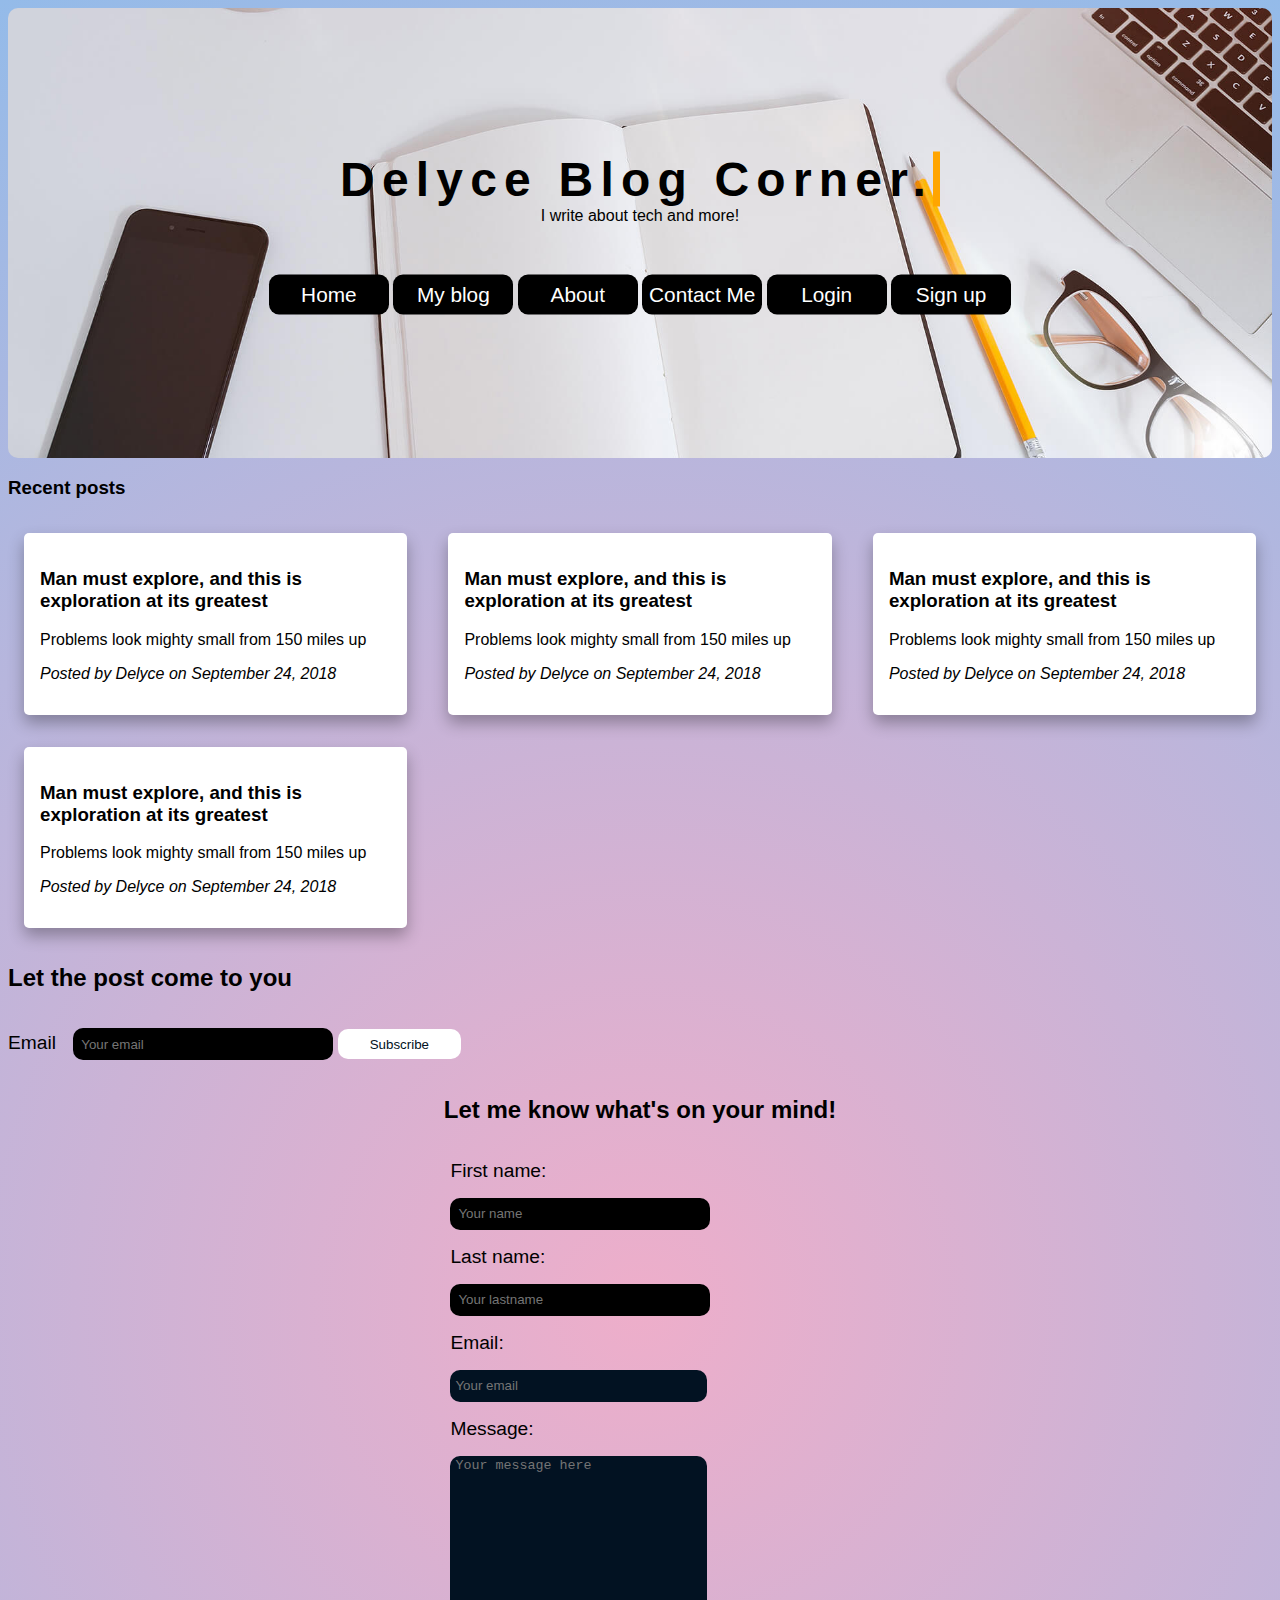
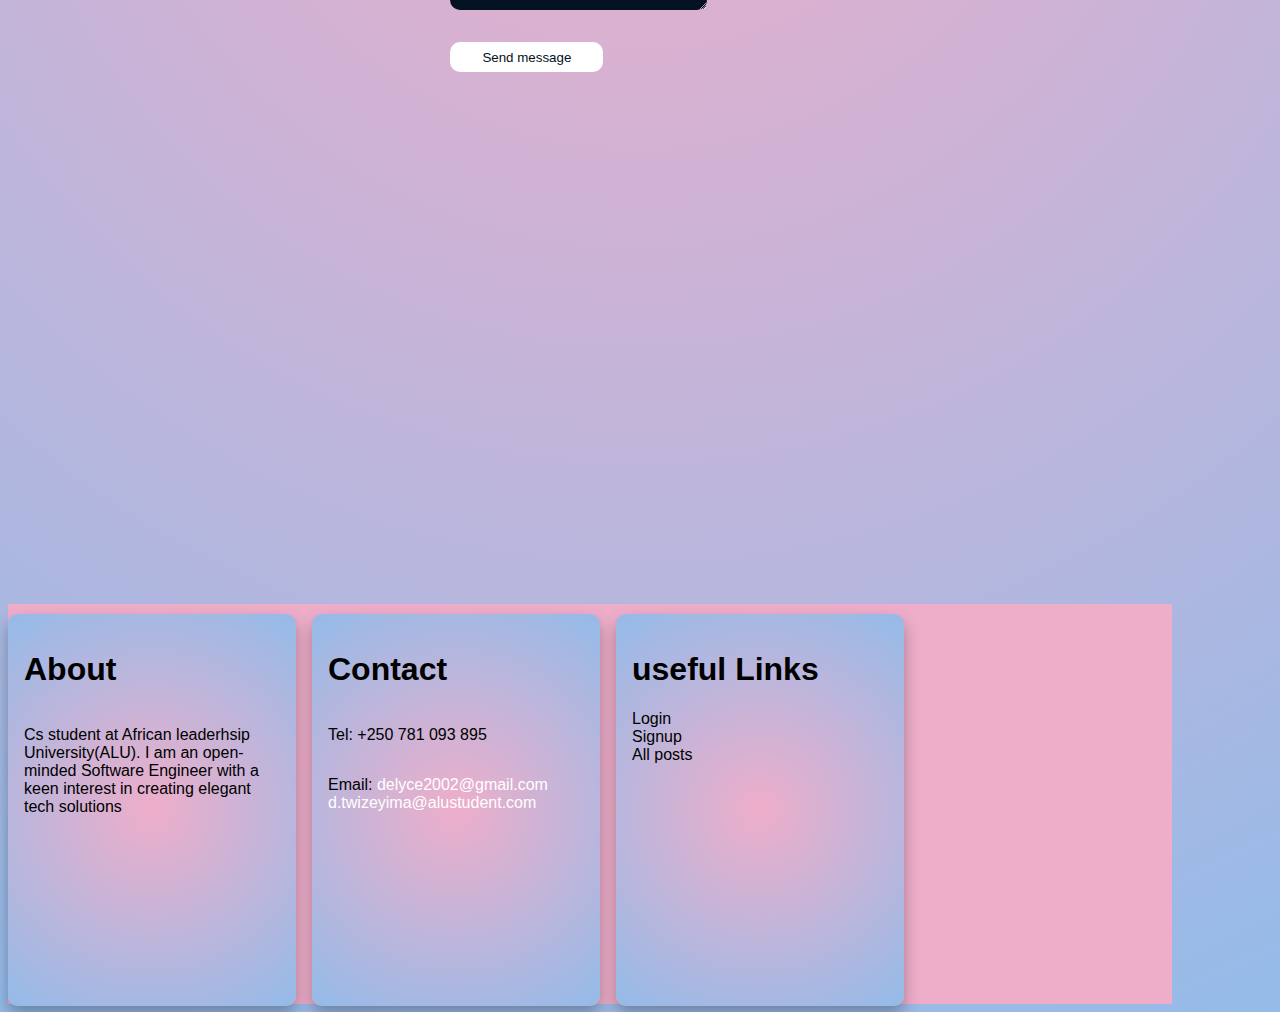
<file: blog/index.html>
<!DOCTYPE html>
<html>
  <head>
    <meta charset="utf-8" />
    <meta
      name="viewport"
      content="width=device-width, initial-scale=1.0, shrink-to-fit=no"
    />
    <title>Delyce Blog</title>
    <meta name="description" content="Delyce Blog Posts" />
    <link rel="stylesheet" href="index.css" />
    <link
      rel="stylesheet"
      href="https://fonts.googleapis.com/css?family=Open+Sans:300italic,400italic,600italic,700italic,800italic,400,300,600,700,800"
    />
  </head>

  <body>
    <header class="header" style="background-image: url('assets/home-bg.jpg')">
      <div class="relative">
        <h1>Delyce Blog Corner.</h1>
        
          <span class="span">I write about tech and more!</span>
          <div class="Buttons">
          <button class="home-btn">
            <a class="tologin" href="./index.html">Home</a>
          </button>
          <button class="home-btn">
            <a class="tologin" href="./login.html">My blog</a>
          </button>
          <button class="home-btn">
            <a class="tologin" href="./About.html">About</a>
          </button>
          <button class="home-btn">
            <a class="tologin" href="./login.html">Contact Me</a>
          </button>
          <button class="home-btn">
            <a class="tologin" href="./login.html">Login</a>
          </button>
          <button class="home-btn">
            <a class="tologin" href="./signup.html">Sign up</a>
          </button>
        </div>
        </div>
      </div>
    </header>
    <h3><a href="" ></a> Recent posts</h3>
    <div class="posts">
      <div class="post">
        <a href="post.html">
          <h3 class="">
            Man must explore, and this is exploration at its greatest
          </h3>
          <p class="">Problems look mighty small from 150 miles up</p>
        </a>
        <p class="posted">
          Posted by&nbsp;<a href="#">Delyce on September 24, 2018</a>
        </p>
      </div>
      <div class="post">
        <a href="post.html">
          <h3 class="">
            Man must explore, and this is exploration at its greatest
          </h3>
          <p class="">Problems look mighty small from 150 miles up</p>
        </a>
        <p class="posted">
          Posted by&nbsp;<a href="#">Delyce on September 24, 2018</a>
        </p>
      </div>
      <div class="post">
        <a href="post.html">
          <h3 class="">
            Man must explore, and this is exploration at its greatest
          </h3>
          <p class="">Problems look mighty small from 150 miles up</p>
        </a>
        <p class="posted">
          Posted by&nbsp;<a href="#">Delyce on September 24, 2018</a>
        </p>
      </div>
      <div class="post">
        <a href="post.html">
          <h3 class="">
            Man must explore, and this is exploration at its greatest
          </h3>
          <p class="">Problems look mighty small from 150 miles up</p>
        </a>
        <p class="posted">
          Posted by&nbsp;<a href="#">Delyce on September 24, 2018</a>
        </p>
      </div>
    </div>
    <div class="subscribe">
      <h2>Let the post come to you</h2>
      <label for="Email">Email</label>
      <input type="text" placeholder="Your email"  name="email" id="email"/>
      <input class="btn" name="submit" type="submit" value="Subscribe" />
    </div>
    <h2 class="messageme">Let me know what's on your mind!</h2>
  <div class="form">
  <form action="" method="post">
    <div class="group1">
      <label for="fname">First name:</label>
      <input type="text" placeholder="Your name" name="first-name" id="fname" />
      <label for="lname">Last name:</label>
      <input type="text" placeholder="Your lastname" id="lname" name="last-name" />
      <label for="email">Email:</label>
      <input type="email" placeholder="Your email" id="email" name="email" />
    </div>
    <div class="group2">
      <label for="message">Message:</label>
      <textarea id="message" name="message" rows="10" cols="50" placeholder="Your message here"></textarea>

      <input class="btn" name="submit" type="submit" value="Send message" />
    
    </div>
    </form>
  </div>
    <div class="footer">
      <div class="about">
        <h1>About</h1>
        <p>Cs student at African leaderhsip University(ALU). I am an open-minded Software Engineer with a keen interest in creating elegant tech solutions</p>
        <p></p>
        </div>
      <div class="contact">
        <h1>Contact</h1>
        <p>Tel: +250 781 093 895          
          <p>Email: <span>delyce2002@gmail.com</span>
                    <span>d.twizeyima@alustudent.com</span></p></p>
          
        
      </div>
      <div class="links">
        <h1>useful Links</h1>
      <a href="login.html">Login</a>
      <a href="signup.html">Signup</a>
      <a href="allposts.html">All posts</a>
    </div>
    </div>
  </body>
</html>
</file>
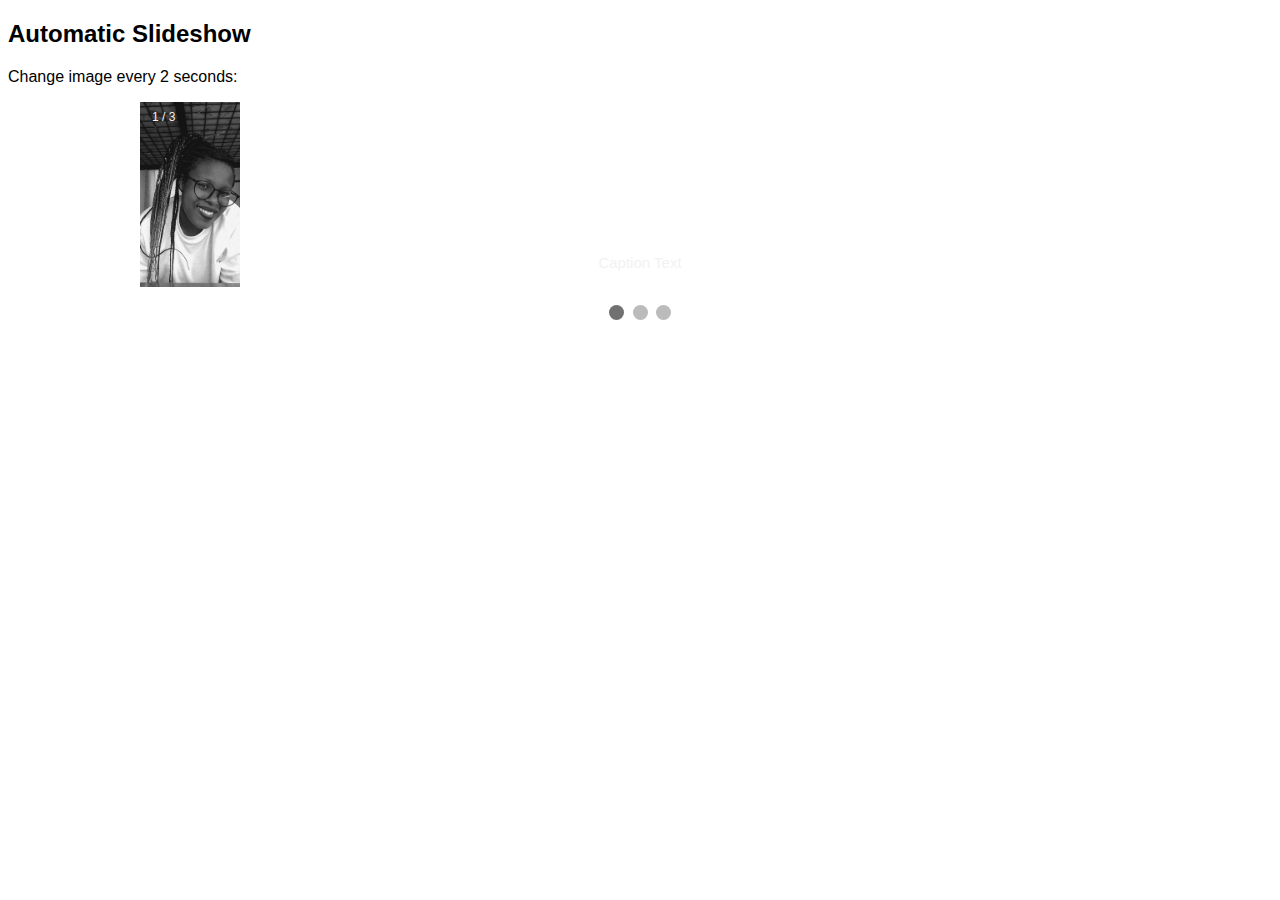
<file: images/delyce portfolio/index.html>
<!DOCTYPE html>
<html>
  <head>
    <meta name="viewport" content="width=device-width, initial-scale=1" />
    <style>
      * {
        box-sizing: border-box;
      }
      body {
        font-family: Verdana, sans-serif;
      }
      .mySlides {
        display: none;
      }
      img {
        vertical-align: middle;
      }

      /* Slideshow container */
      .slideshow-container {
        max-width: 1000px;
        position: relative;
        margin: auto;
      }

      /* Caption text */
      .text {
        color: #f2f2f2;
        font-size: 15px;
        padding: 8px 12px;
        position: absolute;
        bottom: 8px;
        width: 100%;
        text-align: center;
      }

      /* Number text (1/3 etc) */
      .numbertext {
        color: #f2f2f2;
        font-size: 12px;
        padding: 8px 12px;
        position: absolute;
        top: 0;
      }

      /* The dots/bullets/indicators */
      .dot {
        height: 15px;
        width: 15px;
        margin: 0 2px;
        background-color: #bbb;
        border-radius: 50%;
        display: inline-block;
        transition: background-color 0.6s ease;
      }

      .active {
        background-color: #717171;
      }

      /* Fading animation */
      .fade {
        -webkit-animation-name: fade;
        -webkit-animation-duration: 1.5s;
        animation-name: fade;
        animation-duration: 1.5s;
      }

      @-webkit-keyframes fade {
        from {
          opacity: 0.4;
        }
        to {
          opacity: 1;
        }
      }

      @keyframes fade {
        from {
          opacity: 0.4;
        }
        to {
          opacity: 1;
        }
      }

      /* On smaller screens, decrease text size */
      @media only screen and (max-width: 300px) {
        .text {
          font-size: 11px;
        }
      }
    </style>
  </head>
  <body>
    <h2>Automatic Slideshow</h2>
    <p>Change image every 2 seconds:</p>

    <div class="slideshow-container">
      <div class="mySlides fade">
        <div class="numbertext">1 / 3</div>
        <img src="intro.jpeg" width = "10%", height= "50%" />
        <div class="text">Caption Text</div>
      </div>

      <div class="mySlides fade">
        <div class="numbertext">2 / 3</div>
        <img src="de.jpg" style="width: 100%" />
        <div class="text">Caption Two</div>
      </div>

      <div class="mySlides fade">
        <div class="numbertext">3 / 3</div>
        <img src="delyc.jpg" style="width: 100%" />
        <div class="text">Caption Three</div>
      </div>
    </div>
    <br />

    <div style="text-align: center">
      <span class="dot"></span>
      <span class="dot"></span>
      <span class="dot"></span>
    </div>

    <script>
      var slideIndex = 0;
      showSlides();

      function showSlides() {
        var i;
        var slides = document.getElementsByClassName("mySlides");
        var dots = document.getElementsByClassName("dot");
        for (i = 0; i < slides.length; i++) {
          slides[i].style.display = "none";
        }
        slideIndex++;
        if (slideIndex > slides.length) {
          slideIndex = 1;
        }
        for (i = 0; i < dots.length; i++) {
          dots[i].className = dots[i].className.replace(" active", "");
        }
        slides[slideIndex - 1].style.display = "block";
        dots[slideIndex - 1].className += " active";
        setTimeout(showSlides, 2000); // Change image every 2 seconds
      }
    </script>
  </body>
</html>
</file>
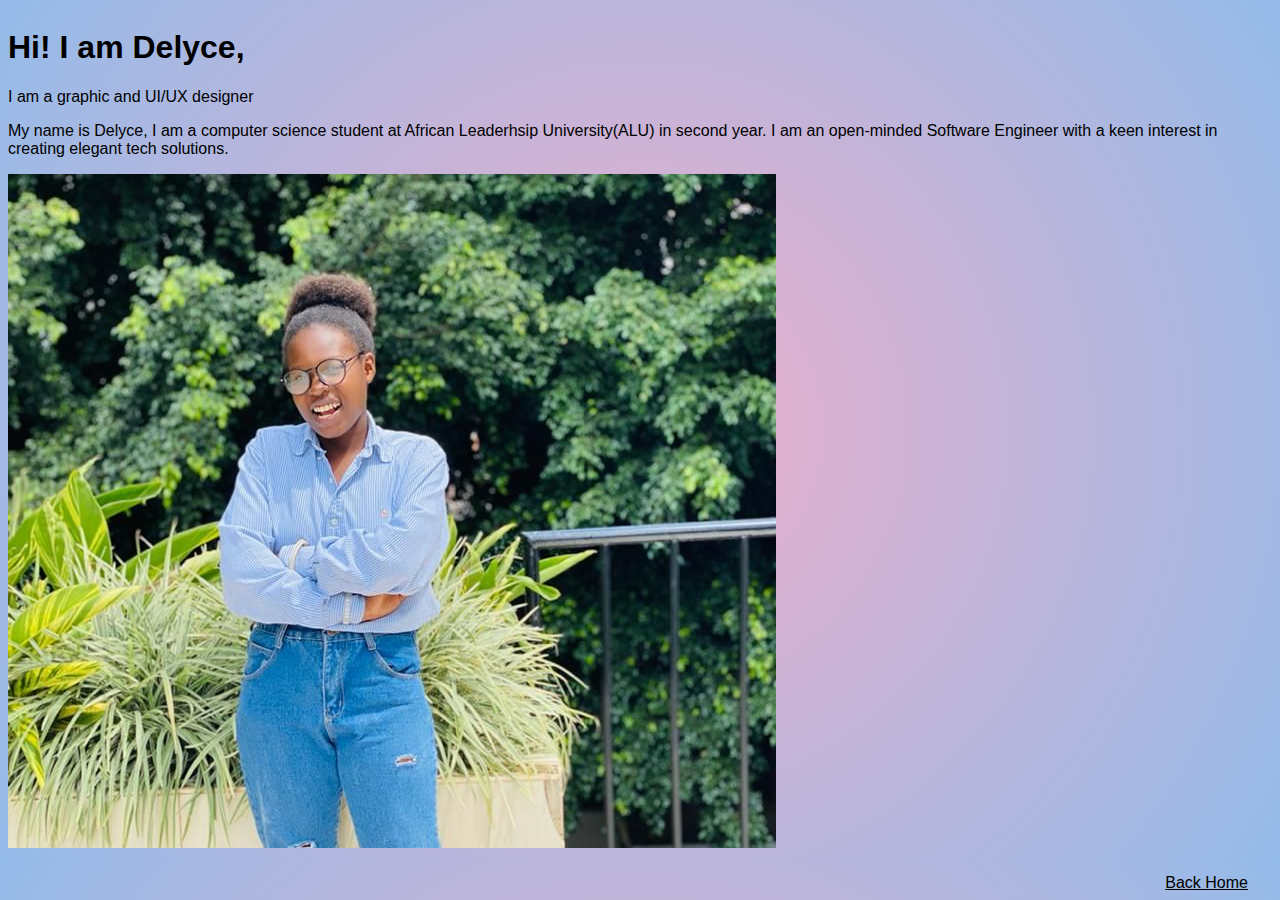
<file: blog/About.html>
<!DOCTYPE html>
<html lang="en">
<head>
    <meta charset="UTF-8">
    <meta http-equiv="X-UA-Compatible" content="IE=edge">
    <meta name="viewport" content="width=device-width, initial-scale=1.0">
    <link rel="stylesheet" href="index.css">
    <title>Document</title>
</head>
<body>
    
    
    <div class="intro"></div>
    <h1>Hi! I am Delyce,</h1>
    <p>I am a graphic and UI/UX designer</p>
    <p>
        My name is Delyce, I am a computer science student
        at African Leaderhsip University(ALU) in second year.
        I am an open-minded Software Engineer with 
        a keen interest in creating elegant tech solutions.
        
    </p>
    <img src="images/del.jpg" alt="">
</div>
<a class="home" href="./index.html">Back Home</a>
</body>
</html>
</file>
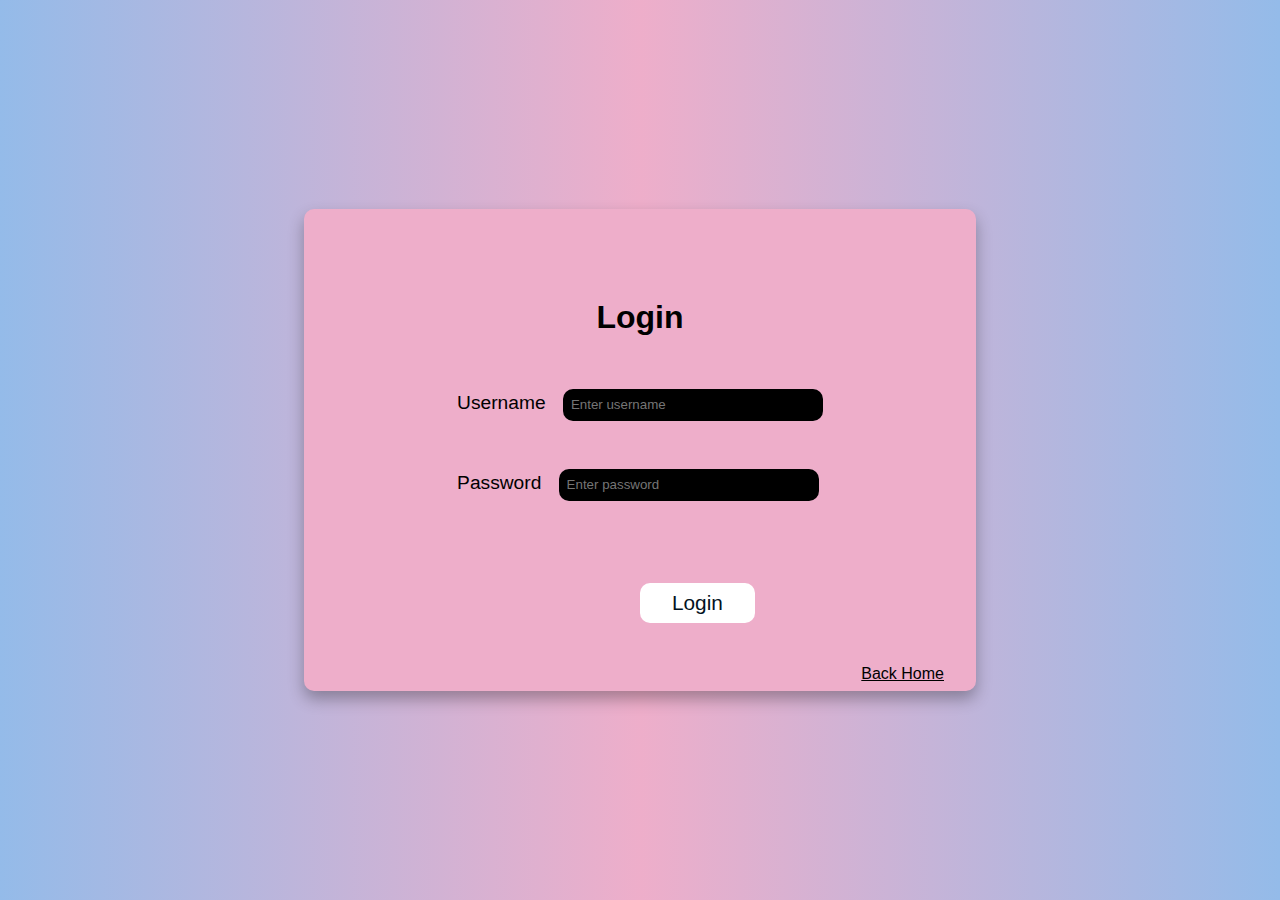
<file: blog/login.html>
<!DOCTYPE html>
<html lang="en">

<head>
    <meta charset="UTF-8">
    <meta http-equiv="X-UA-Compatible" content="IE=edge">
    <link rel="stylesheet" href="index.css">
    <meta name="viewport" content="width=device-width, initial-scale=1.0">
    <title>Document</title>
</head>

<body>
    <div id="login">
        <h1>Login</h1>
        <form>
            <div class="form-group">
                <label for="username">Username</label>
                <input type="text" class="form-control" id="username" placeholder="Enter username">
            </div>
            <div class="form-group">
                <label for="password">Password</label>
                <input type="password" class="form-control" id="password" placeholder="Enter password">
            </div>
            <button type="submit" class="btn btn-primary">Login</button>

        </form>
        <a class="home" href="./index.html">Back Home</a>
</body>

</html>
</file>
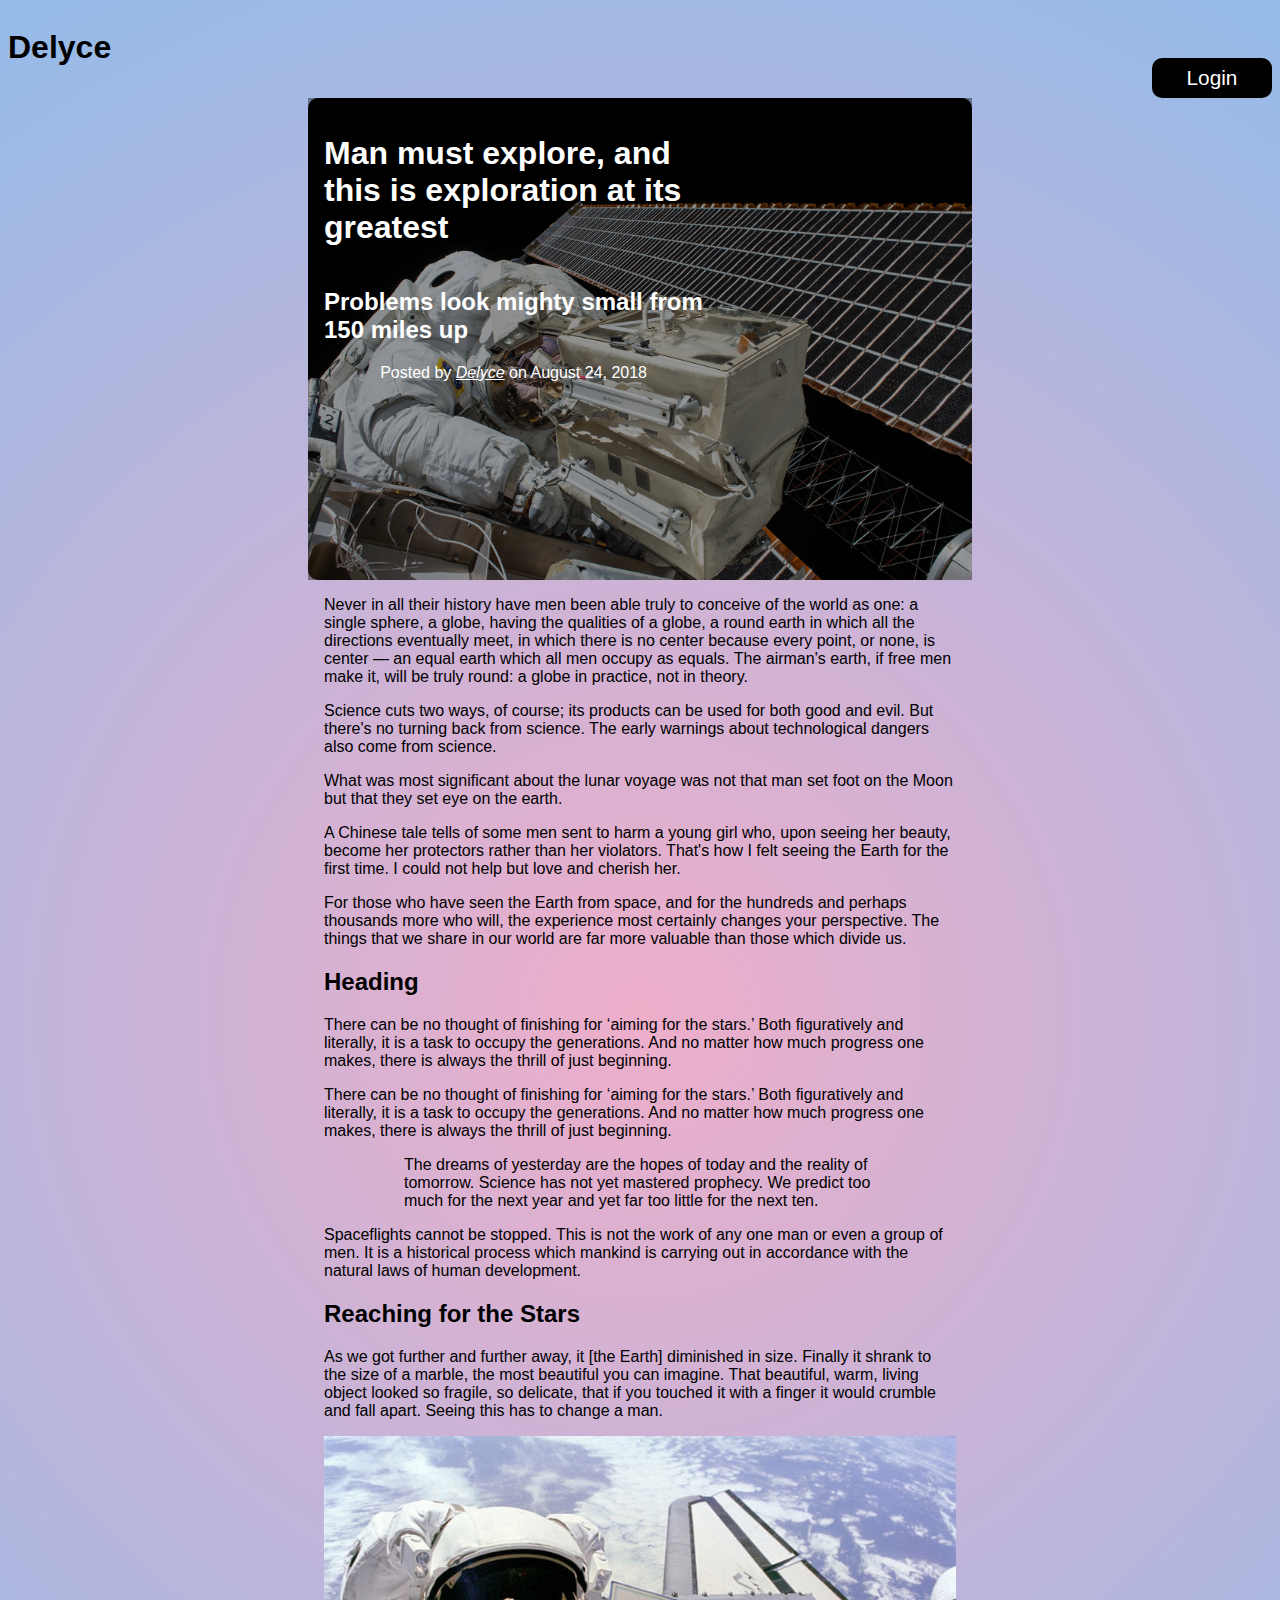
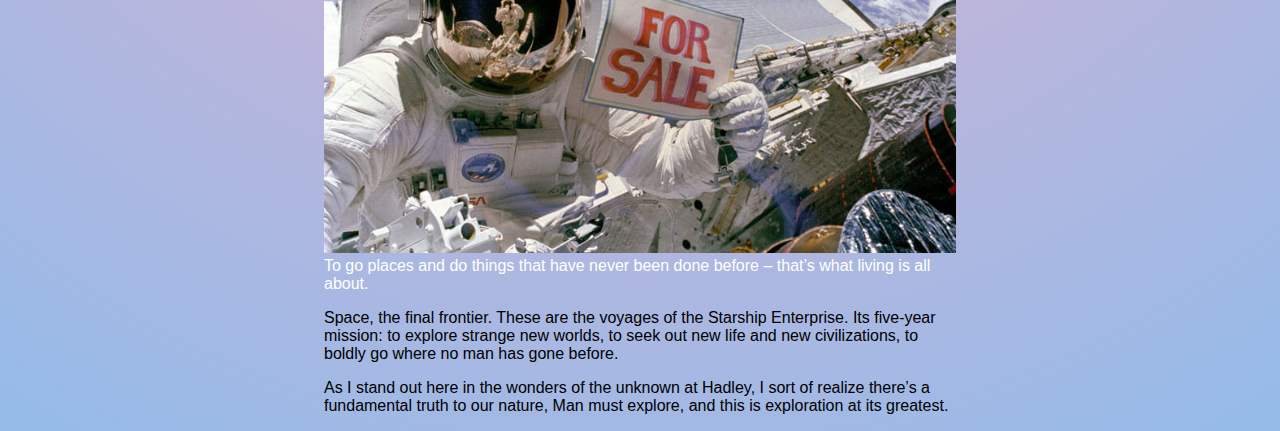
<file: blog/post.html>
<!DOCTYPE html>
<html>

<head>
    <meta charset="utf-8" />
    <meta name="viewport" content="width=device-width, initial-scale=1.0, shrink-to-fit=no" />
    <title>Blog Post - Delyce Blog</title>
    <meta name="description" content="Delyce Blog Posts" />
    <link rel="stylesheet" href="index.css">
    <link rel="stylesheet"
        href="https://fonts.googleapis.com/css?family=Open+Sans:300italic,400italic,600italic,700italic,800italic,400,300,600,700,800" />
</head>

<body>
    <nav class="nav">
        <a href="./index.html">
            <h1>Delyce</h1>
        </a>

        <button><a class="tologin" href="./login.html">Login</a></button>
    </nav>
    <header class="masthead" style="background-image: url('assets/post-bg.jpg')">
        <div class="overlay"></div>
        <div class="container">
            <div class="row">
                <div class="col-md-10 col-lg-8 mx-auto position-relative">
                    <div class="post-heading">
                        <h1>Man must explore, and this is exploration at its greatest</h1>
                        <h2 class="subheading">
                            Problems look mighty small from 150 miles up
                        </h2>
                        <span class="meta">Posted by&nbsp;<a href="#"><em><span
                                        style="text-decoration: underline">Delyce</span></em></a>&nbsp;on August 24,
                            2018</span>
                    </div>
                </div>
            </div>
        </div>
    </header>
    <!-- login pop up -->

    <article>
        <div class="container">
            <div class="row">
                <div class="text">
                    <p>
                        Never in all their history have men been able truly to conceive of
                        the world as one: a single sphere, a globe, having the qualities
                        of a globe, a round earth in which all the directions eventually
                        meet, in which there is no center because every point, or none, is
                        center — an equal earth which all men occupy as equals. The
                        airman's earth, if free men make it, will be truly round: a globe
                        in practice, not in theory.
                    </p>
                    <p>
                        Science cuts two ways, of course; its products can be used for
                        both good and evil. But there's no turning back from science. The
                        early warnings about technological dangers also come from science.
                    </p>
                    <p>
                        What was most significant about the lunar voyage was not that man
                        set foot on the Moon but that they set eye on the earth.
                    </p>
                    <p>
                        A Chinese tale tells of some men sent to harm a young girl who,
                        upon seeing her beauty, become her protectors rather than her
                        violators. That's how I felt seeing the Earth for the first time.
                        I could not help but love and cherish her.
                    </p>
                    <p>
                        For those who have seen the Earth from space, and for the hundreds
                        and perhaps thousands more who will, the experience most certainly
                        changes your perspective. The things that we share in our world
                        are far more valuable than those which divide us.
                    </p>
                    <h2 class="section-heading">Heading</h2>
                    <p>
                        There can be no thought of finishing for ‘aiming for the stars.’
                        Both figuratively and literally, it is a task to occupy the
                        generations. And no matter how much progress one makes, there is
                        always the thrill of just beginning.
                    </p>
                    <p>
                        There can be no thought of finishing for ‘aiming for the stars.’
                        Both figuratively and literally, it is a task to occupy the
                        generations. And no matter how much progress one makes, there is
                        always the thrill of just beginning.
                    </p>
                    <figure>
                        <blockquote class="blockquote">
                            <p class="mb-0">
                                The dreams of yesterday are the hopes of today and the reality
                                of tomorrow. Science has not yet mastered prophecy. We predict
                                too much for the next year and yet far too little for the next
                                ten.
                            </p>
                        </blockquote>
                    </figure>
                    <p>
                        Spaceflights cannot be stopped. This is not the work of any one
                        man or even a group of men. It is a historical process which
                        mankind is carrying out in accordance with the natural laws of
                        human development.
                    </p>
                    <h2 class="section-heading">Reaching for the Stars</h2>
                    <p>
                        As we got further and further away, it [the Earth] diminished in
                        size. Finally it shrank to the size of a marble, the most
                        beautiful you can imagine. That beautiful, warm, living object
                        looked so fragile, so delicate, that if you touched it with a
                        finger it would crumble and fall apart. Seeing this has to change
                        a man.
                    </p>
                    <a href="#"><img class="img-fluid" src="assets/post-sample-image.jpg" /></a><span
                        class="text-muted caption">To go places and do things that have never been done before –
                        that’s what living is all about.</span>
                    <p>
                        Space, the final frontier. These are the voyages of the Starship
                        Enterprise. Its five-year mission: to explore strange new worlds,
                        to seek out new life and new civilizations, to boldly go where no
                        man has gone before.
                    </p>
                    <p>
                        As I stand out here in the wonders of the unknown at Hadley, I
                        sort of realize there’s a fundamental truth to our nature, Man
                        must explore, and this is exploration at its greatest.
                    </p>

                </div>
            </div>
        </div>
    </article>

</body>

</html>
</file>
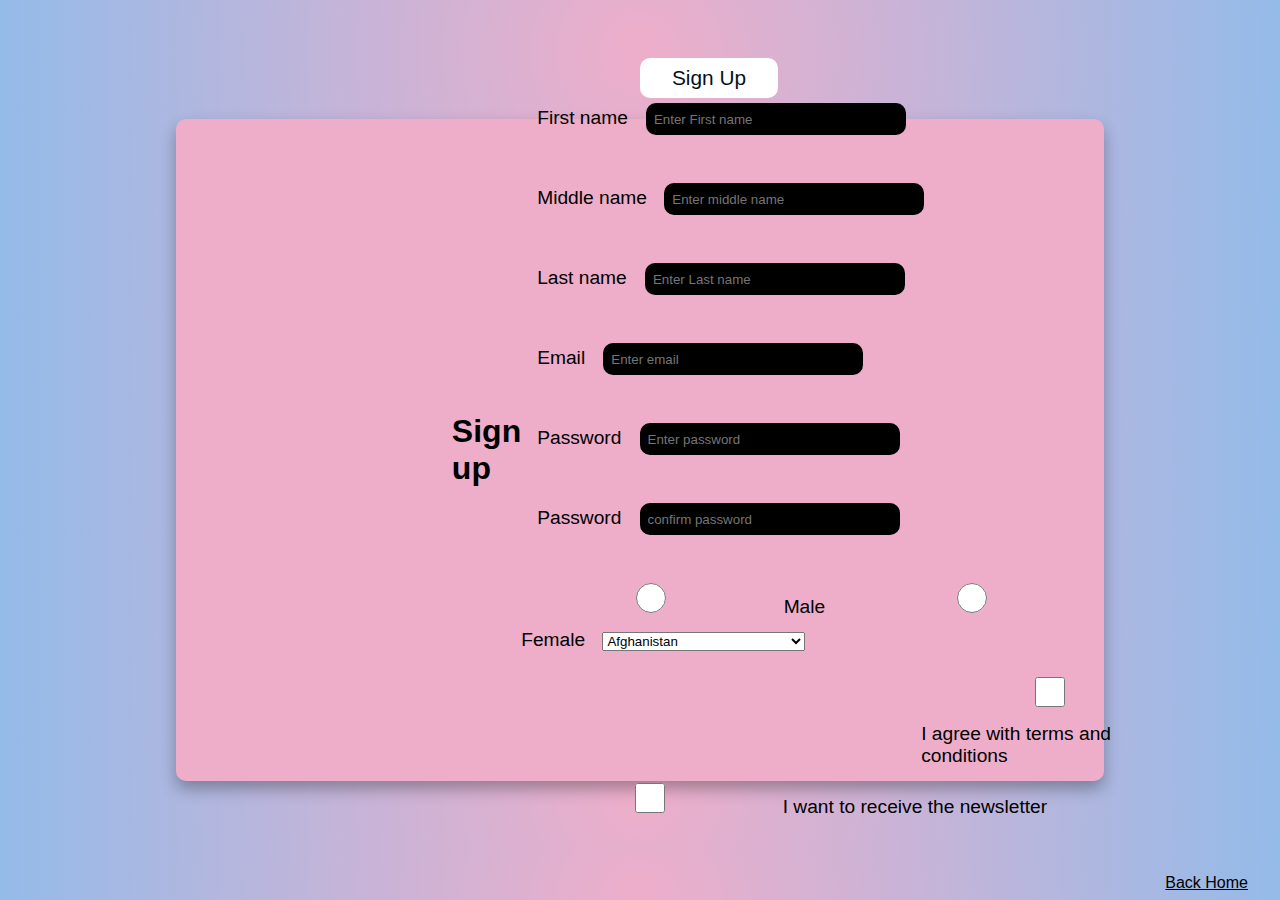
<file: blog/signup.html>
<!DOCTYPE html>
<html lang="en">
<head>
    <meta charset="UTF-8">
    <meta http-equiv="X-UA-Compatible" content="IE=edge">
    <meta name="viewport" content="width=device-width, initial-scale=1.0">
    <link rel="stylesheet" href="index.css">
    <title>Document</title> 
</head>
<body>
    
    <div id="sign-up">
        <h1 class="signup">Sign up</h1>
        <form action="">
            <div class="form-group">
                <label for="username">First name </label>
                <input type="text" class="form-control" id="First name" placeholder="Enter First name">
            </div>
            <div class="form-group">
                <label for="password">Middle name</label>
                <input type="password" class="form-control" id="Middle name" placeholder="Enter middle name">
            </div>
            <div class="form-group">
                <label for="password">Last name  </label>
                <input type="password" class="form-control" id="Last name" placeholder="Enter Last name">
            </div>
            <div class="form-group">
                <label for="password">Email      </label>
                <input type="text" class="form-control" id="email" placeholder="Enter email">
            </div>
            <div class="form-group">
                <label for="password">Password   </label>
                <input type="password" class="form-control" id="password" placeholder="Enter password">
            </div>
            <div class="form-group">
                <label for="password">Password  </label>
                <input type="password" class="form-control" id="password" placeholder="confirm password">
            </div>
            <div class="Sex">
                <input type="radio" name="Male" id="M">
                <label for="rd1">Male</label>
                <input type="radio" name="Female" id="F">
                <label for="rd2">Female</label>
                
                <select id="country" name="country">
                    <option value="Afganistan">Afghanistan</option>
                    <option value="Albania">Albania</option>
                    <option value="Algeria">Algeria</option>
                    <option value="American Samoa">American Samoa</option>
                    <option value="Andorra">Andorra</option>
                    <option value="Angola">Angola</option>
                    <option value="Anguilla">Anguilla</option>
                    <option value="Antigua & Barbuda">Antigua & Barbuda</option>
                    <option value="Argentina">Argentina</option>
                    <option value="Armenia">Armenia</option>
                    <option value="Aruba">Aruba</option>
                    <option value="Australia">Australia</option>
                    <option value="Austria">Austria</option>
                    <option value="Azerbaijan">Azerbaijan</option>
                    <option value="Bahamas">Bahamas</option>
                    <option value="Bahrain">Bahrain</option>
                    <option value="Bangladesh">Bangladesh</option>
                    <option value="Barbados">Barbados</option>
                    <option value="Belarus">Belarus</option>
                    <option value="Belgium">Belgium</option>
                    <option value="Belize">Belize</option>
                    <option value="Benin">Benin</option>
                    <option value="Bermuda">Bermuda</option>
                    <option value="Bhutan">Bhutan</option>
                    <option value="Bolivia">Bolivia</option>
                    <option value="Bonaire">Bonaire</option>
                    <option value="Bosnia & Herzegovina">Bosnia & Herzegovina</option>
                    <option value="Botswana">Botswana</option>
                    <option value="Brazil">Brazil</option>
                    <option value="British Indian Ocean Ter">British Indian Ocean Ter</option>
                    <option value="Brunei">Brunei</option>
                    <option value="Bulgaria">Bulgaria</option>
                    <option value="Burkina Faso">Burkina Faso</option>
                    <option value="Burundi">Burundi</option>
                    <option value="Cambodia">Cambodia</option>
                    <option value="Cameroon">Cameroon</option>
                    <option value="Canada">Canada</option>
                    <option value="Canary Islands">Canary Islands</option>
                    <option value="Cape Verde">Cape Verde</option>
                    <option value="Cayman Islands">Cayman Islands</option>
                    <option value="Central African Republic">Central African Republic</option>
                    <option value="Chad">Chad</option>
                    <option value="Channel Islands">Channel Islands</option>
                    <option value="Chile">Chile</option>
                    <option value="China">China</option>
                    <option value="Christmas Island">Christmas Island</option>
                    <option value="Cocos Island">Cocos Island</option>
                    <option value="Colombia">Colombia</option>
                    <option value="Comoros">Comoros</option>
                    <option value="Congo">Congo</option>
                    <option value="Cook Islands">Cook Islands</option>
                    <option value="Costa Rica">Costa Rica</option>
                    <option value="Cote DIvoire">Cote DIvoire</option>
                    <option value="Croatia">Croatia</option>
                    <option value="Cuba">Cuba</option>
                    <option value="Curaco">Curacao</option>
                    <option value="Cyprus">Cyprus</option>
                    <option value="Czech Republic">Czech Republic</option>
                    <option value="Denmark">Denmark</option>
                    <option value="Djibouti">Djibouti</option>
                    <option value="Dominica">Dominica</option>
                    <option value="Dominican Republic">Dominican Republic</option>
                    <option value="East Timor">East Timor</option>
                    <option value="Ecuador">Ecuador</option>
                    <option value="Egypt">Egypt</option>
                    <option value="El Salvador">El Salvador</option>
                    <option value="Equatorial Guinea">Equatorial Guinea</option>
                    <option value="Eritrea">Eritrea</option>
                    <option value="Estonia">Estonia</option>
                    <option value="Ethiopia">Ethiopia</option>
                    <option value="Falkland Islands">Falkland Islands</option>
                    <option value="Faroe Islands">Faroe Islands</option>
                    <option value="Fiji">Fiji</option>
                    <option value="Finland">Finland</option>
                    <option value="France">France</option>
                    <option value="French Guiana">French Guiana</option>
                    <option value="French Polynesia">French Polynesia</option>
                    <option value="French Southern Ter">French Southern Ter</option>
                    <option value="Gabon">Gabon</option>
                    <option value="Gambia">Gambia</option>
                    <option value="Georgia">Georgia</option>
                    <option value="Germany">Germany</option>
                    <option value="Ghana">Ghana</option>
                    <option value="Gibraltar">Gibraltar</option>
                    <option value="Great Britain">Great Britain</option>
                    <option value="Greece">Greece</option>
                    <option value="Greenland">Greenland</option>
                    <option value="Grenada">Grenada</option>
                    <option value="Guadeloupe">Guadeloupe</option>
                    <option value="Guam">Guam</option>
                    <option value="Guatemala">Guatemala</option>
                    <option value="Guinea">Guinea</option>
                    <option value="Guyana">Guyana</option>
                    <option value="Haiti">Haiti</option>
                    <option value="Hawaii">Hawaii</option>
                    <option value="Honduras">Honduras</option>
                    <option value="Hong Kong">Hong Kong</option>
                    <option value="Hungary">Hungary</option>
                    <option value="Iceland">Iceland</option>
                    <option value="Indonesia">Indonesia</option>
                    <option value="India">India</option>
                    <option value="Iran">Iran</option>
                    <option value="Iraq">Iraq</option>
                    <option value="Ireland">Ireland</option>
                    <option value="Isle of Man">Isle of Man</option>
                    <option value="Israel">Israel</option>
                    <option value="Italy">Italy</option>
                    <option value="Jamaica">Jamaica</option>
                    <option value="Japan">Japan</option>
                    <option value="Jordan">Jordan</option>
                    <option value="Kazakhstan">Kazakhstan</option>
                    <option value="Kenya">Kenya</option>
                    <option value="Kiribati">Kiribati</option>
                    <option value="Korea North">Korea North</option>
                    <option value="Korea Sout">Korea South</option>
                    <option value="Kuwait">Kuwait</option>
                    <option value="Kyrgyzstan">Kyrgyzstan</option>
                    <option value="Laos">Laos</option>
                    <option value="Latvia">Latvia</option>
                    <option value="Lebanon">Lebanon</option>
                    <option value="Lesotho">Lesotho</option>
                    <option value="Liberia">Liberia</option>
                    <option value="Libya">Libya</option>
                    <option value="Liechtenstein">Liechtenstein</option>
                    <option value="Lithuania">Lithuania</option>
                    <option value="Luxembourg">Luxembourg</option>
                    <option value="Macau">Macau</option>
                    <option value="Macedonia">Macedonia</option>
                    <option value="Madagascar">Madagascar</option>
                    <option value="Malaysia">Malaysia</option>
                    <option value="Malawi">Malawi</option>
                    <option value="Maldives">Maldives</option>
                    <option value="Mali">Mali</option>
                    <option value="Malta">Malta</option>
                    <option value="Marshall Islands">Marshall Islands</option>
                    <option value="Martinique">Martinique</option>
                    <option value="Mauritania">Mauritania</option>
                    <option value="Mauritius">Mauritius</option>
                    <option value="Mayotte">Mayotte</option>
                    <option value="Mexico">Mexico</option>
                    <option value="Midway Islands">Midway Islands</option>
                    <option value="Moldova">Moldova</option>
                    <option value="Monaco">Monaco</option>
                    <option value="Mongolia">Mongolia</option>
                    <option value="Montserrat">Montserrat</option>
                    <option value="Morocco">Morocco</option>
                    <option value="Mozambique">Mozambique</option>
                    <option value="Myanmar">Myanmar</option>
                    <option value="Nambia">Nambia</option>
                    <option value="Nauru">Nauru</option>
                    <option value="Nepal">Nepal</option>
                    <option value="Netherland Antilles">Netherland Antilles</option>
                    <option value="Netherlands">Netherlands (Holland, Europe)</option>
                    <option value="Nevis">Nevis</option>
                    <option value="New Caledonia">New Caledonia</option>
                    <option value="New Zealand">New Zealand</option>
                    <option value="Nicaragua">Nicaragua</option>
                    <option value="Niger">Niger</option>
                    <option value="Nigeria">Nigeria</option>
                    <option value="Niue">Niue</option>
                    <option value="Norfolk Island">Norfolk Island</option>
                    <option value="Norway">Norway</option>
                    <option value="Oman">Oman</option>
                    <option value="Pakistan">Pakistan</option>
                    <option value="Palau Island">Palau Island</option>
                    <option value="Palestine">Palestine</option>
                    <option value="Panama">Panama</option>
                    <option value="Papua New Guinea">Papua New Guinea</option>
                    <option value="Paraguay">Paraguay</option>
                    <option value="Peru">Peru</option>
                    <option value="Phillipines">Philippines</option>
                    <option value="Pitcairn Island">Pitcairn Island</option>
                    <option value="Poland">Poland</option>
                    <option value="Portugal">Portugal</option>
                    <option value="Puerto Rico">Puerto Rico</option>
                    <option value="Qatar">Qatar</option>
                    <option value="Republic of Montenegro">Republic of Montenegro</option>
                    <option value="Republic of Serbia">Republic of Serbia</option>
                    <option value="Reunion">Reunion</option>
                    <option value="Romania">Romania</option>
                    <option value="Russia">Russia</option>
                    <option value="Rwanda">Rwanda</option>
                    <option value="St Barthelemy">St Barthelemy</option>
                    <option value="St Eustatius">St Eustatius</option>
                    <option value="St Helena">St Helena</option>
                    <option value="St Kitts-Nevis">St Kitts-Nevis</option>
                    <option value="St Lucia">St Lucia</option>
                    <option value="St Maarten">St Maarten</option>
                    <option value="St Pierre & Miquelon">St Pierre & Miquelon</option>
                    <option value="St Vincent & Grenadines">St Vincent & Grenadines</option>
                    <option value="Saipan">Saipan</option>
                    <option value="Samoa">Samoa</option>
                    <option value="Samoa American">Samoa American</option>
                    <option value="San Marino">San Marino</option>
                    <option value="Sao Tome & Principe">Sao Tome & Principe</option>
                    <option value="Saudi Arabia">Saudi Arabia</option>
                    <option value="Senegal">Senegal</option>
                    <option value="Seychelles">Seychelles</option>
                    <option value="Sierra Leone">Sierra Leone</option>
                    <option value="Singapore">Singapore</option>
                    <option value="Slovakia">Slovakia</option>
                    <option value="Slovenia">Slovenia</option>
                    <option value="Solomon Islands">Solomon Islands</option>
                    <option value="Somalia">Somalia</option>
                    <option value="South Africa">South Africa</option>
                    <option value="Spain">Spain</option>
                    <option value="Sri Lanka">Sri Lanka</option>
                    <option value="Sudan">Sudan</option>
                    <option value="Suriname">Suriname</option>
                    <option value="Swaziland">Swaziland</option>
                    <option value="Sweden">Sweden</option>
                    <option value="Switzerland">Switzerland</option>
                    <option value="Syria">Syria</option>
                    <option value="Tahiti">Tahiti</option>
                    <option value="Taiwan">Taiwan</option>
                    <option value="Tajikistan">Tajikistan</option>
                    <option value="Tanzania">Tanzania</option>
                    <option value="Thailand">Thailand</option>
                    <option value="Togo">Togo</option>
                    <option value="Tokelau">Tokelau</option>
                    <option value="Tonga">Tonga</option>
                    <option value="Trinidad & Tobago">Trinidad & Tobago</option>
                    <option value="Tunisia">Tunisia</option>
                    <option value="Turkey">Turkey</option>
                    <option value="Turkmenistan">Turkmenistan</option>
                    <option value="Turks & Caicos Is">Turks & Caicos Is</option>
                    <option value="Tuvalu">Tuvalu</option>
                    <option value="Uganda">Uganda</option>
                    <option value="United Kingdom">United Kingdom</option>
                    <option value="Ukraine">Ukraine</option>
                    <option value="United Arab Erimates">United Arab Emirates</option>
                    <option value="United States of America">United States of America</option>
                    <option value="Uraguay">Uruguay</option>
                    <option value="Uzbekistan">Uzbekistan</option>
                    <option value="Vanuatu">Vanuatu</option>
                    <option value="Vatican City State">Vatican City State</option>
                    <option value="Venezuela">Venezuela</option>
                    <option value="Vietnam">Vietnam</option>
                    <option value="Virgin Islands (Brit)">Virgin Islands (Brit)</option>
                    <option value="Virgin Islands (USA)">Virgin Islands (USA)</option>
                    <option value="Wake Island">Wake Island</option>
                    <option value="Wallis & Futana Is">Wallis & Futana Is</option>
                    <option value="Yemen">Yemen</option>
                    <option value="Zaire">Zaire</option>
                    <option value="Zambia">Zambia</option>
                    <option value="Zimbabwe">Zimbabwe</option>
                 </select>
                  <div class="select_arrow"></div>
                  <div class="agreement">
                    <input type="checkbox" id="cb1">
                    <label for="cb1">I agree with terms and conditions</label>
                </div>
                <div class="agreementinput_field checkbox_option">
                    <input type="checkbox" id="cb2">
                    <label for="cb2">I want to receive the newsletter</label>
                </div>
                    </div>
                </div>
            </div>
            

            <button type="submit" class="btn btn-primary">Sign Up</button>
        </form>
    </div>
    <a class="home" href="./index.html">Back Home</a>
</body>
</html>
</file>
<file: blog/index.css>
body {
  font-family: "Poppins", sans-serif;
  background: rgb(238, 174, 202);
  background: radial-gradient(
    circle,
    rgba(238, 174, 202, 1) 0%,
    rgba(148, 187, 233, 1) 100%
  );
}

a {
  text-decoration: none;
  color: #000;
}

.span {
  text-align: center;
}

.title {
  font-size: 3rem;
}

header {
  height: 50vh;
  position: relative;
  border-radius: 10px;
  background-position: center;
  background-size: cover;
  color: #fff;
  z-index: 3;
}

.masthead {
  width: 50%;
  margin: auto;
  padding: 1rem;
}

.post-heading {
  display: flex;
  align-items: center;
  justify-content: center;
  flex-direction: column;
  width: 100%;
  z-index: 100;
}

.header {
  color: #000;
}

.span {
  color: #000;
}

.overlay {
  position: absolute;
  top: 0;
  bottom: 0;
  left: 0;
  right: 0;
  height: 100%;
  width: 100%;
  opacity: 0.4;
  transition: 0.5s ease;
  background-color: #000;
  z-index: -1;
}

.post-heading {
  width: 60%;
}

span {
  color: #fff;
}

.relative {
  position: absolute;
  top: 50%;
  left: 50%;
  width: 100%;
  transform: translate(-50%, -50%);
  display: flex;
  flex-direction: column;
  align-items: center;
}

/* The typing effect */
@keyframes typing {
  from {
    width: 0;
  }

  to {
    width: 100%;
  }
}

/* The typewriter cursor effect */
@keyframes blink-caret {
  from,
  to {
    border-color: transparent;
  }

  50% {
    border-color: rgb(238, 174, 202);
  }
}

.relative > h1 {
  font-size: 3rem;
  font-weight: bold;
  padding: 0;
  margin: 0;

  overflow: hidden;
  border-right: 0.15em solid orange;
  white-space: nowrap;
  margin: 0 auto;
  letter-spacing: 0.15em;
  animation: typing 3.5s steps(40, end), blink-caret 0.75s step-end infinite;
}

.posts {
  display: flex;
  flex-direction: row;
  flex-wrap: wrap;
  justify-content: space-between;
  align-items: center;
}

.post {
  width: calc(100% / 3.6);
  margin: 1rem;
  padding: 1rem;
  background: #fff;
  border-radius: 5px;
  box-shadow: 0 0.5rem 1rem rgba(0, 0, 0, 0.3);
  transition: all 0.3s ease-in-out;
  position: relative;
  
}

.post:hover {
  transform: scale(1.05);
}

.posted {
  font-style: italic;
  font-size: 1rem;
}

.text {
  width: 50%;
  margin: auto;
}

.img-fluid {
  width: 100%;
}

.nav {
  display: flex;
  justify-content: space-between;
}

.nav > h1 {
  font-size: 2rem;
  font-weight: bold;
  padding: 0;
  margin: 0;
  transition: font-size 0.5s linear;
  text-align: center;
  cursor: pointer;
}

/* .home-btn {
    margin: 1rem;

} */

.nav > h1:hover {
  font-size: 2.1rem;
}

button {
  width: 120px;
  height: 40px;
  outline: 0;
  border: 0;
  background-color: #000;
  border-radius: 10px;
  color: #fff;
  font-size: 1.3rem;
  transition: all 0.3s ease-in-out;
  cursor: pointer;
  margin-top: 50px;
}
.buttons {
  display: flex;
  flex-direction: row;
  justify-content: center;
  border: 10px solid blue;
  width: 100%;
}

button:hover {
  background-color: #fff;
  color: #000;
}

/* login pop up */
#login {
  position: absolute;
  /* background gradient */
  background: rgb(238, 174, 202);
  height: 50vh;
  width: 50vw;
  border-radius: 10px;
  /* box shadow */
  box-shadow: 0 0.5rem 1rem rgba(0, 0, 0, 0.3);
  padding: 1rem;
  left: 50%;
  top: 50%;
  transform: translate(-50%, -50%);

  display: flex;
  align-items: center;
  justify-content: center;
  flex-direction: column;
}
#sign-up {
  position: absolute;
  /* background gradient */
  background: rgb(238, 174, 202);
  height: 70vh;
  width: 70vw;
  border-radius: 10px;
  /* box shadow */
  box-shadow: 0 0.5rem 1rem rgba(0, 0, 0, 0.3);
  padding: 1rem;
  left: 50%;
  top: 50%;
  transform: translate(-50%, -50%);

  display: flex;
  align-items: center;
  justify-content: center;
  flex-direction: row;
}
#sign-up > h1 {
  margin-left: 350px;
}

label {
  font-size: 1.2rem;
  margin-right: 0.8rem;
}

input[type="text"],
input[type="password"] {
  height: 30px;
  border: 0;
  outline: 0;
  border-radius: 10px;
  background-color: #000;
  color: #fff;
  padding-left: 0.5rem;
}

input[type="text"]:hover,
input[type="password"]:hover {
  outline: rgb(173, 118, 142);
}

.form-group {
  margin: 1rem;
}

.btn-primary {
  margin-left: 50%;
}

.home {
  width: max-content;
  display: flex;
  justify-content: center;
  align-items: center;
  position: absolute;
  bottom: 0.5rem;
  right: 2rem;
  text-decoration: underline;
}

.tologin {
  color: #fff;
}

.tologin:hover {
  color: #000;
}
/* .buttons{
    display: flex;
    flex-direction: row;
    justify-content: center;
    border: 10px solid blue;
} */
.agreement {
  margin-left: 400px;
  margin-top: 10px;
  /* background-position: center;
    width: 100%;
    height: 200px;
    display: flex;
    justify-content: center;
    align-items: center; */
}

.signup > .sex {
  margin-left: 100px;
}
.intro {
  display: flex;
  flex-direction: row;
}
.intro > img {
  float: right;
  width: 20px;
  height: 10px;
}
.footer {
  width: auto;
  height: 400px;
  display: flex;
  flex-direction: row;
  margin-top: 500px;
  background: rgb(238, 174, 202);
  margin-left: 0;
  padding-left: 0;
  margin-right: 100px;
}

.about,
.contact,
.links {
  /* margin-top: 800px;
  position: absolute;
  /* background gradient */
  margin-top: 10px;
  height: 40vh;
  width: 20vw;
  border-radius: 10px;
  /* box shadow */
  box-shadow: 0 0.5rem 1rem rgba(0, 0, 0, 0.3);
  padding: 1rem;
  left: 50%;
  top: 50%;
  opacity: 0.1px;
  background: radial-gradient(
    circle,
    rgba(238, 174, 202, 1) 0%,
    rgba(148, 187, 233, 1) 100%
  );

  display: flex;
  flex-direction: column;
  margin-right: 1rem;
}
.contact {
}

.form {
  width: 30%;
  margin: auto;

  display: flex;
  padding: 1rem;
} 
.messageme {
  width: 100%;
  text-align: center;
  color: black;
}

.group1,
.group2 {
  display: flex;
  flex-direction: column;
  width: 40%;
}

.group1 {
  margin-right: 10rem;
}

textarea,
input {
  margin-top: 1rem;
  margin-bottom: 1rem;
  background-color: #021222;
  color: #fff;
  border: 0;
  outline: 0;
  border-radius: 10px;
  padding-left: 5px;
  width: 250px;
}
input {
  height: 30px;
}

input:active {
  outline: thin solid #fff;
}

.btn {
  border: 0;
  outline: 0;
  padding: 0.5rem 2rem;
  width: max-content;
  border-radius: 10px;
  cursor: pointer;
  transition: all 0.5s ease;
  color: #021222;
  background-color: #fff;
}

.btn:hover {
  background-color: rgba(148, 187, 233, 1);
  color: #fff;
  transform: scale(1.1);
}
</file>
